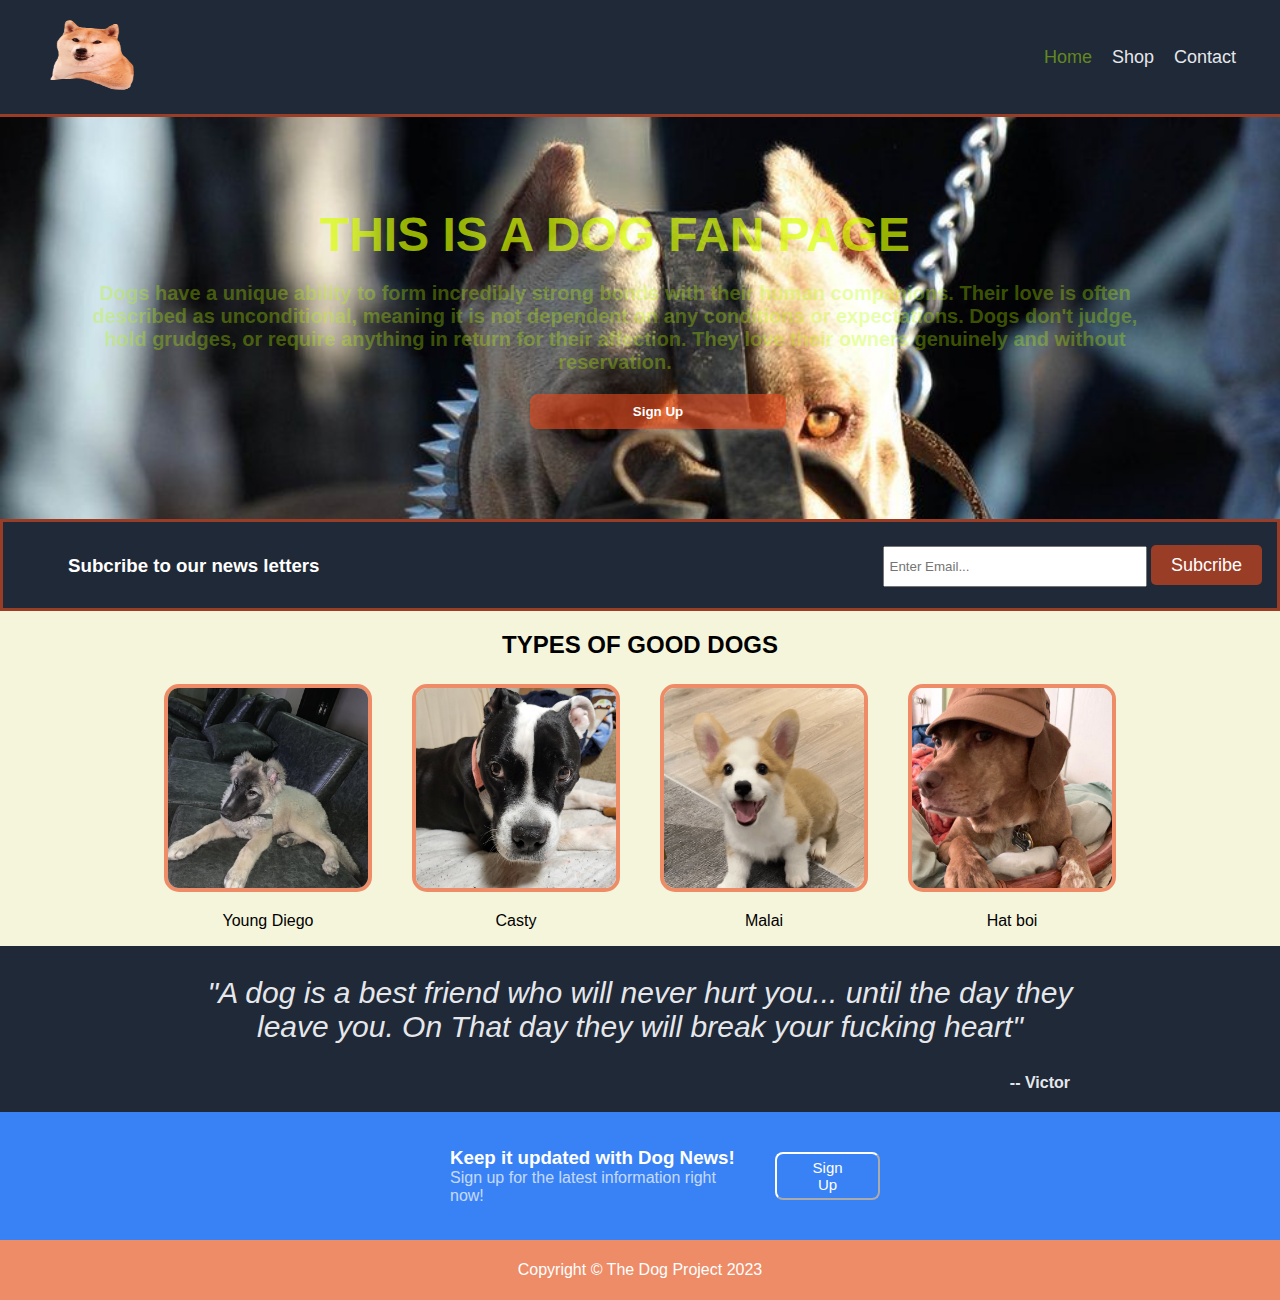
<file: index.html>
<!DOCTYPE html>
<html lang="en">

<head>
    <meta charset="UTF-8">
    <meta name="viewport" content="width=device-width, initial-scale=1.0">

    <link rel="icon" href="images/shiba-logo.png">
    <link href="css/main.css" rel="stylesheet" type="text/css" media="all" />
    <title>Dog - Official Page</title>
</head>

<body>

    <div class="container">

        <nav class="mainnav">
            <div class="header-logo">
                <img src="images/shiba-logo.png">
            </div>
            <div class="header-link">
                <ul>
                    <li class="current"><a href="index.html">Home</a></li>
                    <li><a href="shop.html">Shop</a></li>
                    <li><a href="contact.html">Contact</a></li>
                </ul>
            </div>
        </nav>

        <div class="hero">
            <div class="hero-1">
                <h1>THIS IS A DOG FAN PAGE</h1>
                <p> Dogs have a unique ability to form incredibly strong bonds with their human companions.
                    Their love is often described as unconditional, meaning it is not dependent on any conditions
                    or expectations. Dogs don't judge, hold grudges, or require anything in return for their affection.
                    They love their owners genuinely and without reservation.</p>
                <button type="button">Sign Up</button>
            </div>
            <div class="hero-1 hero-image">
                <!-- <img src="images/IMG_8131." alt="shiba"> -->
            </div>
        </div>

        <div class="container-1">
            <h3 id="con">Subcribe to our news letters</h3>
            <form>
                <input type="email" placeholder="Enter Email..." required>
                <button type="submit" class="button_1">Subcribe</button>
            </form>

        </div>


        <div class="bx content">
            <h2>TYPES OF GOOD DOGS</h2>
            <div class="content-info">
                <div>
                    <img src="images/IMG_8129.JPG">
                    <p>Young Diego</p>
                </div>
                <div>
                    <img src="images/IMG_8128.JPG">
                    <p>Casty</p>
                </div>
                <div>
                    <img src="images/IMG_8126.JPG">
                    <p>Malai</p>
                </div>
                <div>
                    <img src="images/IMG_8127.JPG">
                    <p>Hat boi</p>
                </div>
            </div>
        </div>
        
        <div class="bx quote">
            <p>"A dog is a best friend who will never hurt you... until the day they leave you. On That day they will
                break your fucking heart"
            </p>
            <b>
                -- Victor
            </b>
        </div>
        
        <div class="bx sign-up">
            <div class="sign-item signs-text">
                <h3 id="keep">Keep it updated with Dog News!</h3>

                <p>Sign up for the latest information right now!</p>
    
            </div>

            <div class="sign-item signs-button">
                <button type="button">Sign Up</button>
            </div>
        </div>
        
        <div class="bx footer">
            <p>Copyright © The Dog Project 2023</p>
        </div>
    </div>

</body>

</html>
</file>
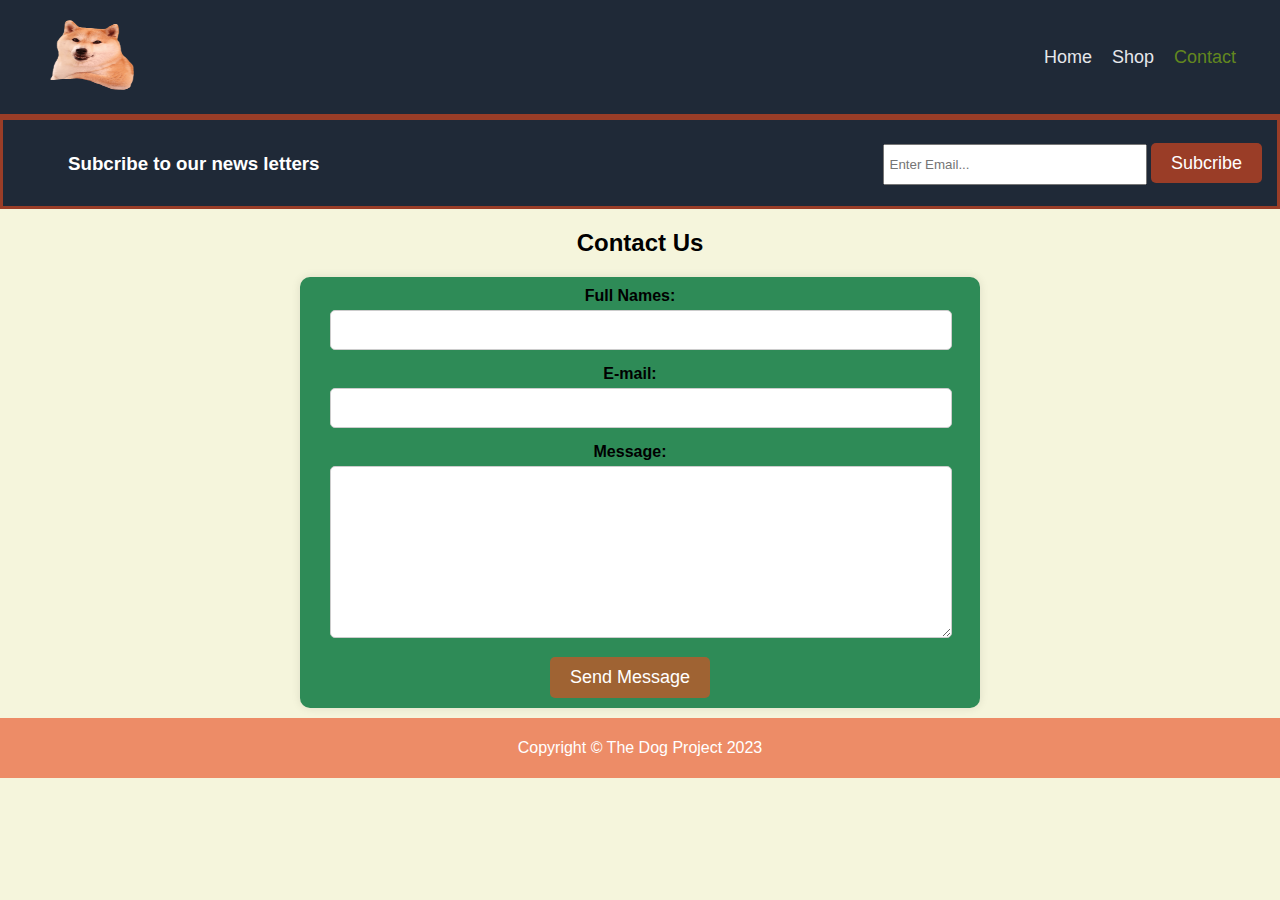
<file: contact.html>
<!DOCTYPE html>
<html lang="en">

<head>
    <meta charset="UTF-8">
    <meta name="viewport" content="width=device-width, initial-scale=1.0">

    <link rel="icon" href="images/shiba-logo.png">
    <link href="css/main.css" rel="stylesheet" type="text/css" media="all" />
    <title>Dog - Contact</title>
</head>

<body>

    <div class="container">

        <nav class="mainnav">
            <div class="header-logo">
                <img src="images/shiba-logo.png">
            </div>
            <div class="header-link">
                <ul>
                    <li><a href="index.html">Home</a></li>
                    <li><a href="shop.html">Shop</a></li>
                    <li class="current"><a href="contact.html">Contact</a></li>
                </ul>
            </div>
        </nav>
        
        <div class="container-1">
            <h3 id="con">Subcribe to our news letters</h3>
            <form>
                <input type="email" placeholder="Enter Email..." required>
                <button type="submit" class="button_1">Subcribe</button>
            </form>

        </div>

        <div class="content">
            <h2>Contact Us</h2>

            <div class="contact-form">
                <form>
                    <div class="form-group">
                        <label for="name">Full Names:</label>
                        <input type="text" id="name" name="name" required>
                    </div>
                    <div class="form-group">
                        <label for="email">E-mail:</label>
                        <input type="email" id="email" name="email" required>
                    </div>
                    <div class="form-group">
                        <label for="message">Message:</label>
                        <textarea id="message" name="message" rows="5" required></textarea>
                    </div>
                    <button type="submit">Send Message</button>
                </form>
            </div>
        </div>

        <div class="bx footer">
            <p>Copyright © The Dog Project 2023</p>
        </div>
    </div>
</body>

</html>
</file>
<file: css/main.css>
body {
    background-color: beige;
    padding: 0;
    margin: 0;
    text-align: center;
    font-family: 'Roboto', arial;
}

.container {
    display: flex;
    flex-direction: column;
}

/* Navbar Part */

.mainnav {
    display: flex;
    color: #F9FAF8;
    background-color: #1F2937;
    padding: 20px 0px 20px 50px;
    align-items: center;
    border-bottom: #e8491d9c solid 3px;
    /* margin-top: 5%; */
}


.header-logo img {
    width: 84px;
    height: 70px;
    margin-right: auto;
}

.header-link ul {
    display: flex;
    margin-left: 900px;
    padding: 0px 100px 0px 0px; 
    list-style: none; 
}

.header-link a {
    text-decoration: none;
    color: #E5E7EB;
    font-size: 18px;
    padding: 10px;
    font-family: 'Roboto', arial;
}

.header-link .current a {
    color: rgba(187, 255, 0, 0.452);
}

/* Hero Part */
.hero {
    /* display: flex; */
    color: #F9FAF8;
    background: url("/images/serious.jpg");
    background-size: cover;
    align-items: center;
    justify-content: center;
    padding: 90px;

}

.hero-1 {
    flex-basis: 400px;
    display: flex;
    flex-direction: column;
    text-align: left;
    margin-right: 50px;
}

.hero-1 p {
    font-family: 'Roboto', arial;
    opacity: 0.7;
    text-align: center;
    color: rgba(187, 255, 0, 0.452);
    font-size: 20px;
    font-weight: bold;
}

h1 {
    font-size: 48px;
    font-weight: bold;
    color: rgba(217, 255, 0, 0.692);
    margin: 0;
    font-family: 'Roboto', arial;
    text-align: center;
}

.hero button {
    display: block;
    text-align: center;
    width: 110px;
    border: none;
    background: #e8491d9c;
    padding: 10px;
    border-radius: 8px;
    color: #fff;
    font-family: 'Roboto', arial;
    text-decoration: none;
    font-weight: bold;
    position: relative;
    /* position: absolute; */
    position: relative;
    right: -440px;
    width: 300px;
    width: 20vw;
    /* height: 10vh; */

}

nav a:hover {
    color: rgba(187, 255, 0, 0.452);
}

.hero-1 button:hover {
    color: rgba(187, 255, 0, 0.452);
    cursor: pointer;
}

button:hover {
    color: #ffff;
}

.hero-image img {
    width: 500px;
    height: 350px;
}

/* News Letters */
.container-1 {
    padding: 15px;
    color: white;
    background-color: #1F2937;
    border-bottom: #e8491d9c solid 3px;
    border-top: #e8491d9c solid 3px;
    border-left: #e8491d9c solid 3px;
    border-right: #e8491d9c solid 3px;
}

#con {
    float: left;
    margin-top: 18px;

}

.container-1 form {
    float: right;
    margin-top: 8px;
}

.button_1 {
    height: 40px;
    background-color: rgba(187, 255, 0, 0.452);
    border: 0;
    padding-left: 20px;
    padding-right: 20px;
    color: #ffffff;
    margin-bottom: 8px;
}

/* Adding a type to input to effect */
.container-1 input[type="email"] {
    padding: 5px;
    height: 27px;
    width: 250px;
}

/* Content Part */

.content {
    align-items: center;
}

.content-info {
    display: flex;
    /* border: 1px solid gold; */
    justify-content: center;
    flex-wrap: wrap;
}

.content-info img {
    width: 200px;
    height: 200px;
    object-fit: cover;
    border: 4px solid #e8491d9c;
    border-radius: 15px;
    margin: 5px 20px 0px 20px;
}

/* Quotation Part */

.quote {
    display: flex;
    flex-direction: column;
    background-color: #1F2937;
    padding: 0 200px;
}

.quote p {
    font-size: 30px;
    color: #E5E7EB;
    font-style: italic;
    font-weight: lighter;
    font-family: 'Roboto', arial;
}

.quote b {
    padding-bottom: 20px;
    padding-right: 10px;
    font-family: 'Roboto', arial;
    text-align: right;
    color: #E5E7EB;
}

/* Sign Up Part */
.sign-up {
    background-color: #3882F6 ;
    /* margin: 50px 200px; */
    padding: 5px 400px;
    display: flex;
    align-items: center;
    /* border-radius: 5px; */
    /* border-color: none; */
}

#keep {
    float: left;
}

.signs-text {
    text-align: left;
}

.signs-text p {
    color: #fff;
    opacity: 0.7;
    margin: 5px 30px 30px 50px;
}

h3 {
    color: #fff;
    font-family: 'Roboto', arial;
    padding: 0;
    margin: 30px 0px 0px 50px;
}

.signs-button button {
    color: #fff;
    font-family: 'Roboto', arial;
    border-color: #fff;
    border-radius: 8px;
    background-color: #3882F6;
    padding: 5px 25px;
    font-size: 15px;
}

/* For Shopping Page */
.content-div {
    /* background: url("/images/Dog2.jpg"); */
    background-color: seagreen;
}

.content-info {
    display: flex;
    justify-content: center;
    flex-wrap: wrap;
    margin-top: 10px; /* Add margin for spacing */
}

.dog-card {
    text-align: center;
    margin: 20px;
    background-color: rgba(187, 255, 0, 0.452);
    padding: 10px;
    border-radius: 10px;
    box-shadow: 0 0 10px rgba(0, 0, 0, 0.1);
}

.dog-card img {
    width: 200px;
    height: 200px;
    object-fit: cover;
    border: 4px solid #e8491d9c;
    border-radius: 15px;
    margin-bottom: 10px;
}

.dog-card h3 {
    font-size: 24px;
    margin: 0;
}

.dog-card p {
    font-size: 16px;
    margin: 5px 0;
}

.dog-card button {
    background-color: #e8491d9c;
    border: none;
    padding: 10px 20px;
    font-size: 18px;
    color: #fff;
    cursor: pointer;
    border-radius: 5px;
    margin-top: 10px;
}

.dog-card button:hover {
    background-color: #e8491d;
}

/* Footer */

.footer {
    background-color: #e8491d9c;
    color: #fff;
    font-family: 'Roboto', arial;
    padding: 5px;
}

/* Add this to your existing CSS */

.contact-form {
    max-width: 600px;
    margin: 0 auto;
    padding: 10px 30px;
    padding-right: 50px;
    background-color: seagreen;
    border-radius: 10px;
    box-shadow: 0 0 10px rgba(0, 0, 0, 0.1);
    margin-bottom: 10px;
}

.form-group {
    margin-bottom: 15px;
}

.form-group label {
    display: block;
    font-weight: bold;
    margin-bottom: 5px;
}

.form-group input, .form-group textarea {
    width: 100%;
    padding: 10px;
    font-size: 16px;
    border: 1px solid #ccc;
    border-radius: 5px;
}

.form-group textarea {
    height: 150px;
}

button[type="submit"] {
    background-color: #e8491d9c;
    border: none;
    padding: 10px 20px;
    font-size: 18px;
    color: #fff;
    cursor: pointer;
    border-radius: 5px;
}

button[type="submit"]:hover {
    background-color: #e8491d;
}
</file>
